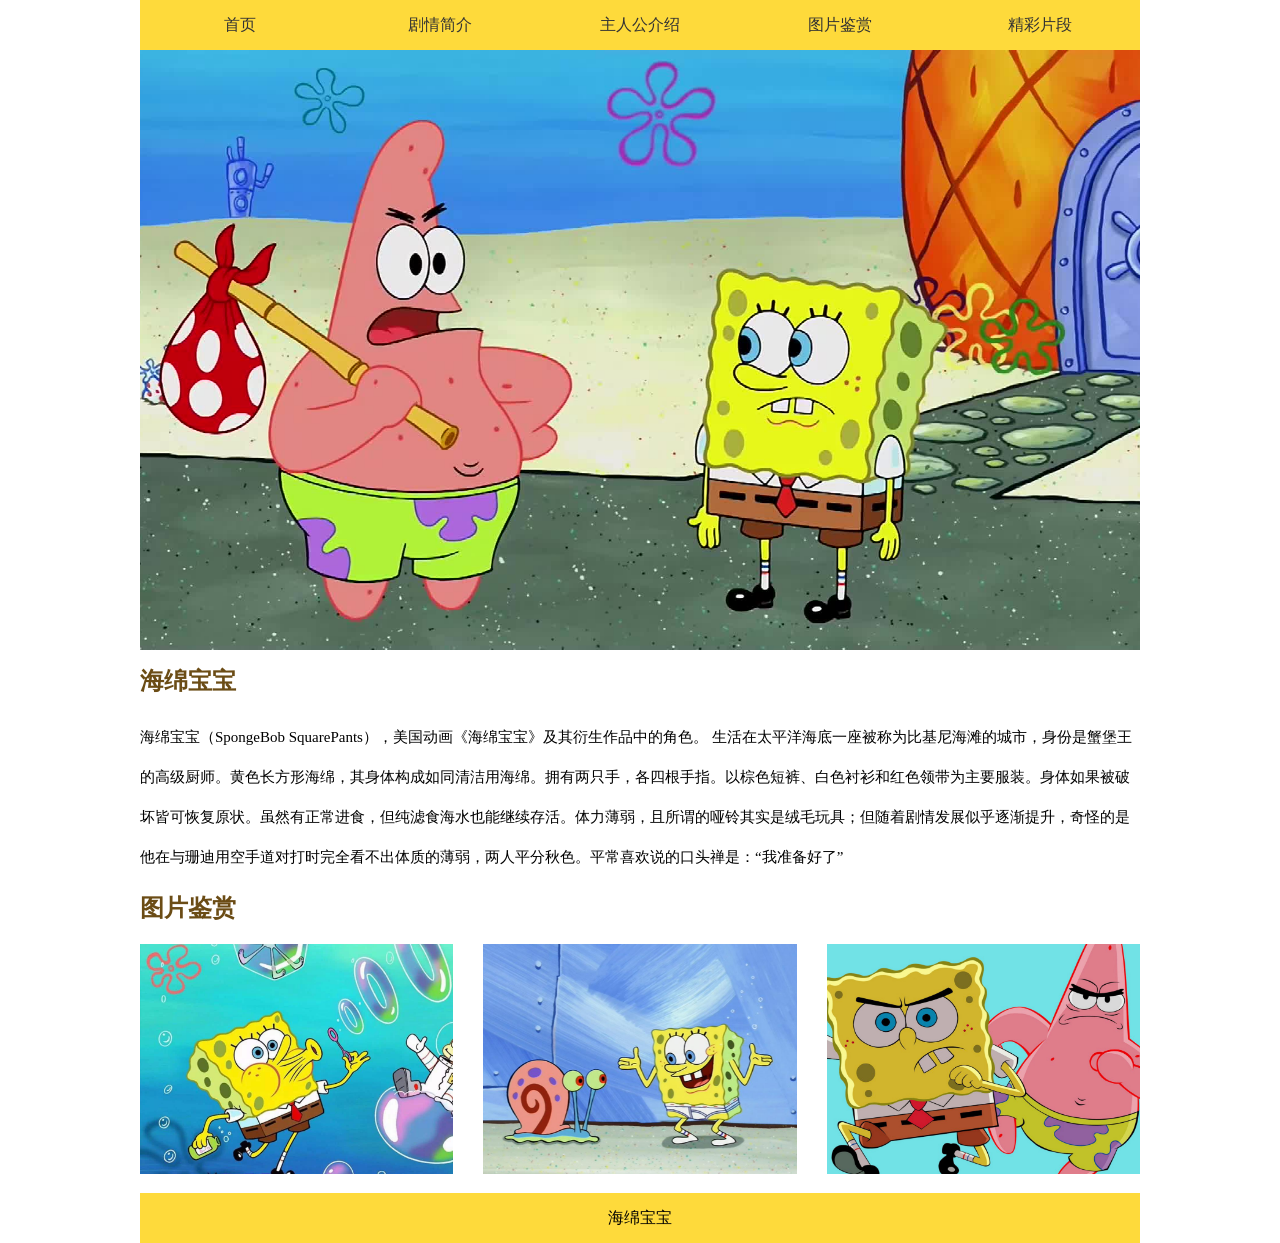
<file: index.html>
<!DOCTYPE html>
<html>
<head>
  <meta charset="utf-8">
  <title>海绵宝宝</title>
  <link rel="stylesheet" href="style.css">
  <style>
    .content {
      background: #fff;
    }

    .content .text {
      flex-basis: 60%;
    }

    .content h2{
      margin-top: 15px;
    }

    .content .text p{
      margin-top: 15px;
      font-size: 15px;
      line-height: 40px;
    }

    .content .photo ul {
      display: flex;
      justify-content: space-between;
      gap: 30px;
      align-items: center;
    }

    .content .photo ul li {
      flex-basis: calc((100% - 30px* 2) / 3);
    }

    .content .photo ul li img {
      width: 100%;
      height: 230px;
      object-fit: cover;
    }
  </style>
</head>
<body>
  <div class="wrapin">
    <!--头部-->
    <header>
      <ul class="nav">
        <li><a href="index.html">首页</a></li>
        <li><a href="juqing.html">剧情简介</a></li>
        <li><a href="juese.html">主人公介绍</a></li>
        <li><a href="tupian.html">图片鉴赏</a></li>
        <li><a href="jingcai.html">精彩片段</a></li>
      </ul>
    </header>

    <!-- 图片 -->
    <div class="banner"> 
      <img src="image/1.jpg" /> 
    </div>

    <!--内容-->
    <div class="content">
      <div class="text">
        <h2>海绵宝宝</h2>
        <P>海绵宝宝（SpongeBob SquarePants），美国动画《海绵宝宝》及其衍生作品中的角色。
          生活在太平洋海底一座被称为比基尼海滩的城市，身份是蟹堡王的高级厨师。黄色长方形海绵，其身体构成如同清洁用海绵。拥有两只手，各四根手指。以棕色短裤、白色衬衫和红色领带为主要服装。身体如果被破坏皆可恢复原状。虽然有正常进食，但纯滤食海水也能继续存活。体力薄弱，且所谓的哑铃其实是绒毛玩具；但随着剧情发展似乎逐渐提升，奇怪的是他在与珊迪用空手道对打时完全看不出体质的薄弱，两人平分秋色。平常喜欢说的口头禅是：“我准备好了”</P>
      </div>
      <div class="photo">
        <h2>图片鉴赏</h2>
        <ul>
          <li><img src="image/3.jpg" /></li>
          <li><img src="image/4.jpg" /></li>
          <li><img src="image/5.jpg" /></li>
        </ul>
      </div>

      <!--底部-->
      <footer>
        <p>海绵宝宝</p>
      </footer>
    </div>
</body>

</html>
</file>
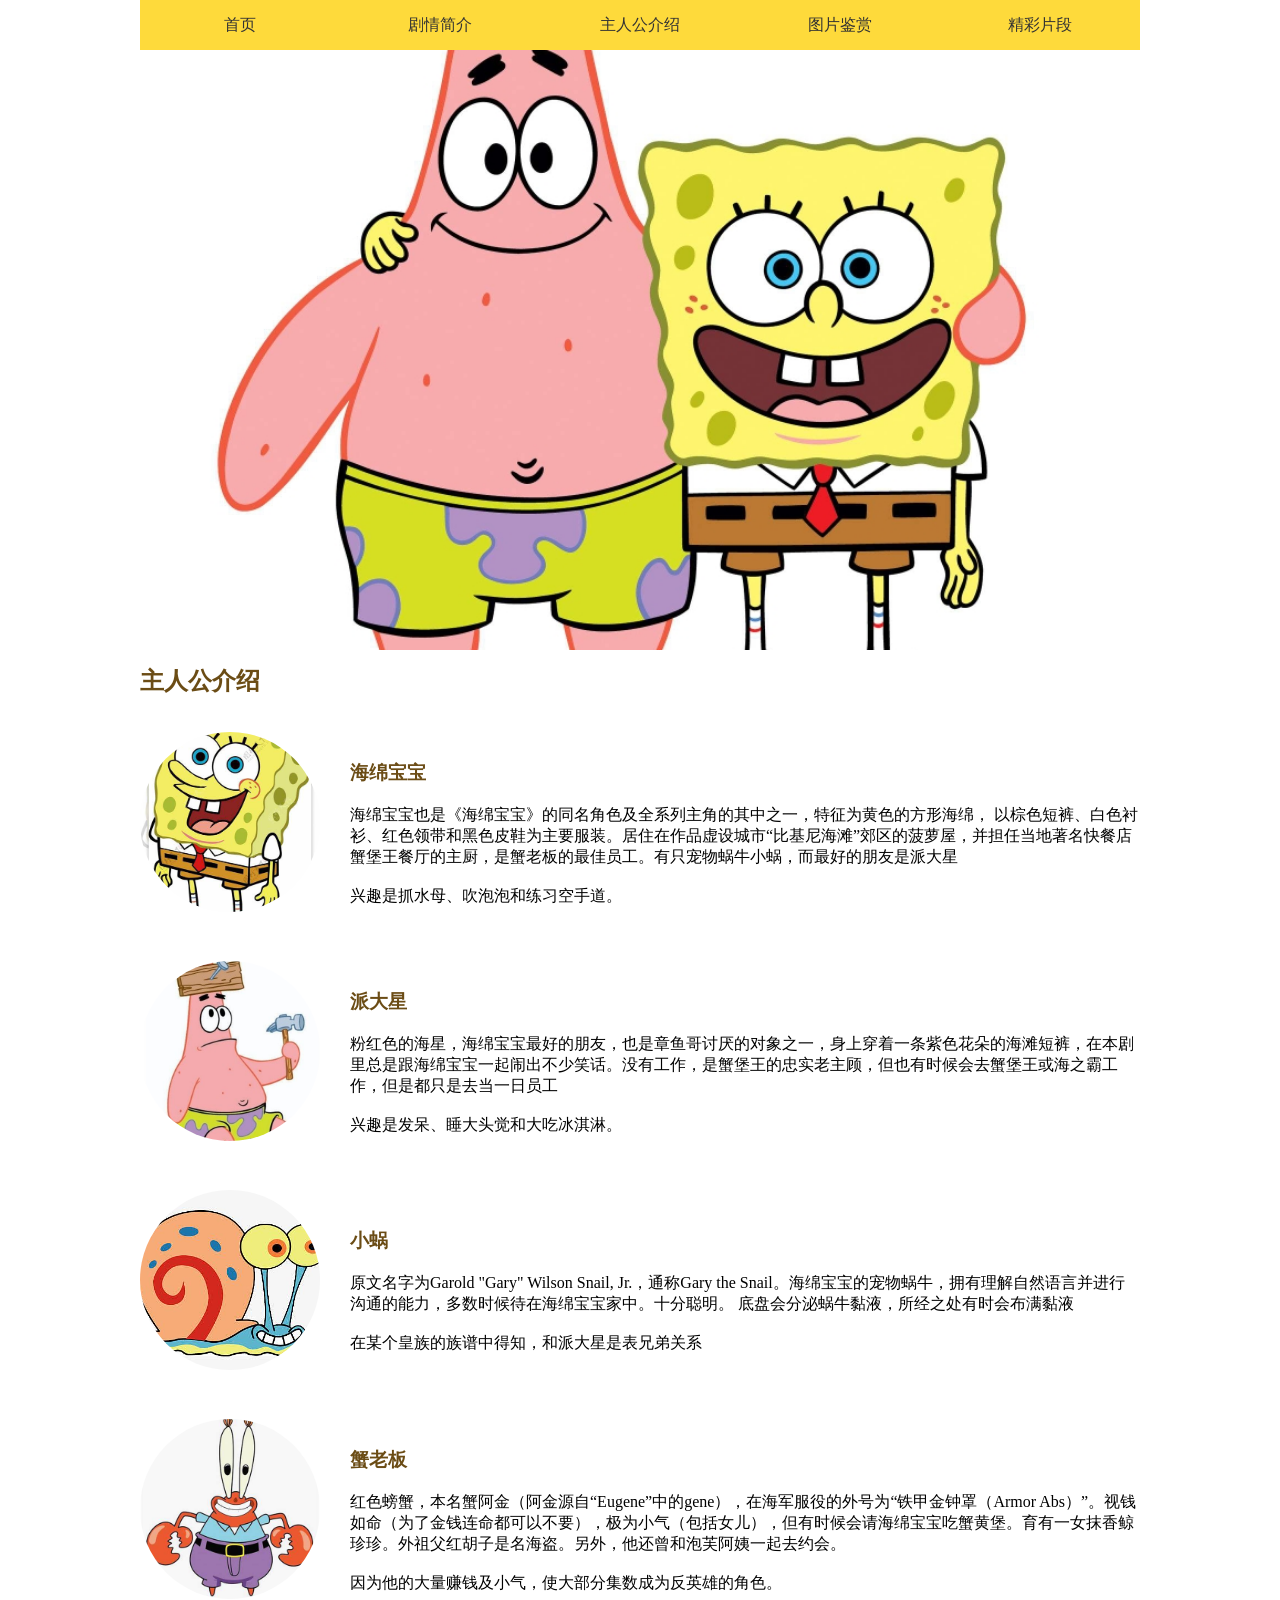
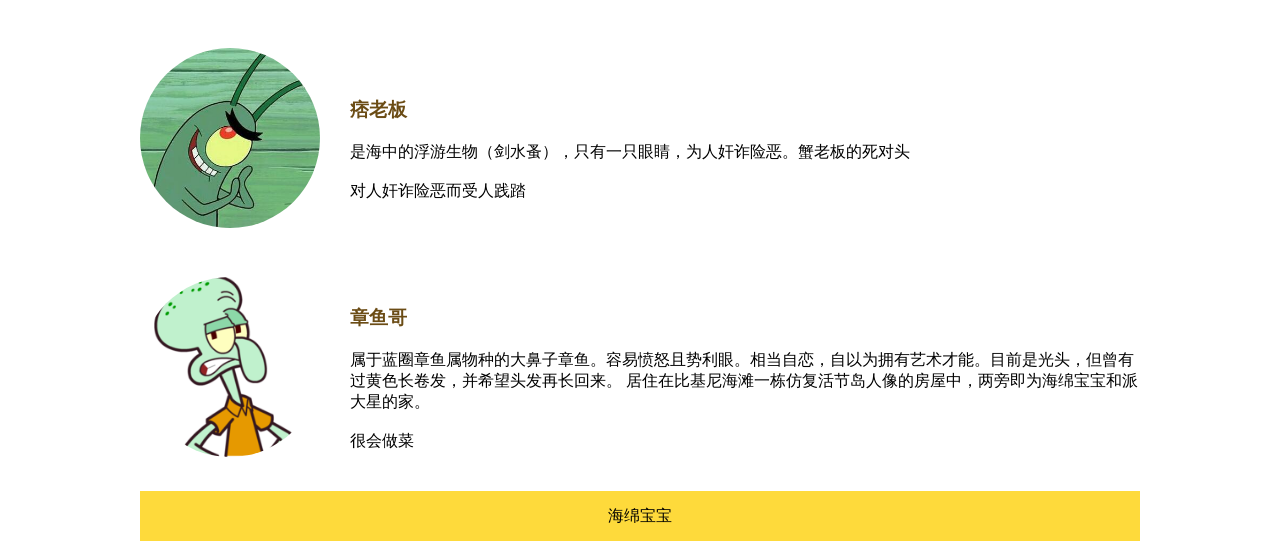
<file: juese.html>
<!DOCTYPE html>
<html>

<head>
  <meta charset="utf-8">
  <title>海绵宝宝</title>
  <link rel="stylesheet" href="style.css">
  <style>
    .content {
      margin-top: 15px;
    }

    .content h2{
      margin-top: 15px;
    }
    .content .photo li {
      display: flex;
      gap: 30px;
      padding: 15px 0;
      margin-top: 15px;
    }

    .content img {
      width: 180px;
      height: 180px;
      border-radius: 50%;
      object-fit: cover;
    }

    .content .photo li .text {
      display: flex;
      flex-direction: column;
      justify-content: center;
    }
  </style>
</head>
<body>
  <div class="wrapin">
    <!--头部-->
    <header>
      <ul class="nav">
        <li><a href="index.html">首页</a></li>
        <li><a href="juqing.html">剧情简介</a></li>
        <li><a href="juese.html">主人公介绍</a></li>
        <li><a href="tupian.html">图片鉴赏</a></li>
        <li><a href="jingcai.html">精彩片段</a></li>
      </ul>
    </header>

    <!-- 图片 -->
    <div class="banner"> <img src="image/17.jpg" /> </div>

    <!--内容-->
    <div class="content">
      <div class="title">
        <h2>主人公介绍</h2>
      </div>
      <ul class="photo">
        <li>
          <div class="pic"> <img src="image/主1.jpg" /> </div>
          <div class="text">
            <h3>海绵宝宝</h3>
            <p>海绵宝宝也是《海绵宝宝》的同名角色及全系列主角的其中之一，特征为黄色的方形海绵， 以棕色短裤、白色衬衫、红色领带和黑色皮鞋为主要服装。居住在作品虚设城市“比基尼海滩”郊区的菠萝屋，并担任当地著名快餐店蟹堡王餐厅的主厨，是蟹老板的最佳员工。有只宠物蜗牛小蜗，而最好的朋友是派大星</p><br />
            <p>兴趣是抓水母、吹泡泡和练习空手道。</p>
          </div>
        </li>
        <li>
          <div class="pic"> <img src="image/主2.jpg" /> </div>
          <div class="text">
            <h3>派大星</h3>
            <p>粉红色的海星，海绵宝宝最好的朋友，也是章鱼哥讨厌的对象之一，身上穿着一条紫色花朵的海滩短裤，在本剧里总是跟海绵宝宝一起闹出不少笑话。没有工作，是蟹堡王的忠实老主顾，但也有时候会去蟹堡王或海之霸工作，但是都只是去当一日员工</p><br />
            <p>兴趣是发呆、睡大头觉和大吃冰淇淋。</p>
          </div>
        </li>
        </li>
        <li>
          <div class="pic"> <img src="image/主3.jpg" /> </div>
          <div class="text">
            <h3>小蜗</h3>
            <p>原文名字为Garold "Gary" Wilson Snail, Jr.，通称Gary the Snail。海绵宝宝的宠物蜗牛，拥有理解自然语言并进行沟通的能力，多数时候待在海绵宝宝家中。十分聪明。
              底盘会分泌蜗牛黏液，所经之处有时会布满黏液</p><br />
            <p>在某个皇族的族谱中得知，和派大星是表兄弟关系</p>
          </div>
        </li>
        </li>
        <li>
          <div class="pic"> <img src="image/主4.jpg" /> </div>
          <div class="text">
            <h3>蟹老板</h3>
            <p>红色螃蟹，本名蟹阿金（阿金源自“Eugene”中的gene），在海军服役的外号为“铁甲金钟罩（Armor Abs）”。视钱如命（为了金钱连命都可以不要），极为小气（包括女儿），但有时候会请海绵宝宝吃蟹黄堡。育有一女抹香鲸珍珍。外祖父红胡子是名海盗。另外，他还曾和泡芙阿姨一起去约会。</p><br />
            <p>因为他的大量赚钱及小气，使大部分集数成为反英雄的角色。</p>
          </div>
        </li>
        </li>
        <li>
          <div class="pic"> <img src="image/主5.jpg" /> </div>
          <div class="text">
            <h3>痞老板</h3>
            <p>是海中的浮游生物（剑水蚤），只有一只眼睛，为人奸诈险恶。蟹老板的死对头</p><br />
            <p>对人奸诈险恶而受人践踏</p>
          </div>
        </li>
        <li>
          <div class="pic"> <img src="image/主6.png" /> </div>
          <div class="text">
            <h3>章鱼哥</h3>
            <p>属于蓝圈章鱼属物种的大鼻子章鱼。容易愤怒且势利眼。相当自恋，自以为拥有艺术才能。目前是光头，但曾有过黄色长卷发，并希望头发再长回来。
              居住在比基尼海滩一栋仿复活节岛人像的房屋中，两旁即为海绵宝宝和派大星的家。</p><br />
            <p>很会做菜</p>
          </div>
        </li>
      </ul>
    </div>

    <!--底部-->
    <footer>
      <p>海绵宝宝</p>
    </footer>
  </div>
</body>

</html>
</file>
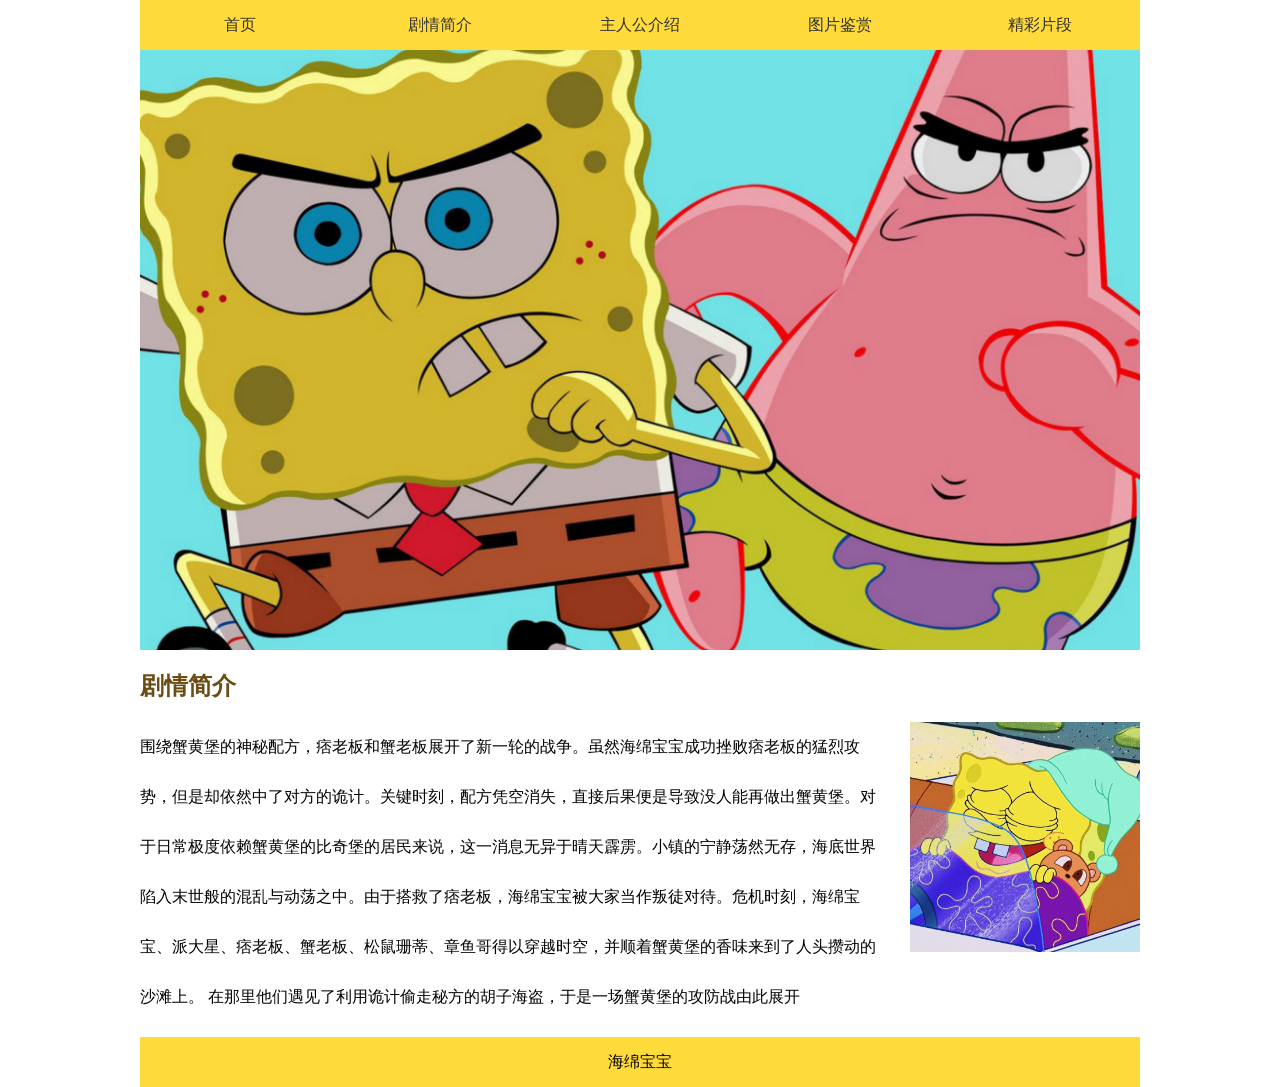
<file: juqing.html>
<!DOCTYPE html>
<html>

<head>
  <meta charset="utf-8">
  <title>海绵宝宝</title>
  <link rel="stylesheet" href="style.css">
  <style>
    .content .text{
      display: flex;
      gap: 20px;
    }

    .content .text p{
      flex-basis: 75%;
      flex-shrink: 0;
      line-height: 50px;
    }

    .content .text .pic{
      flex-grow: 1;
    }

    .content .text .pic img{
      width: 100%;
    }
  </style>
</head>
<body>
  <div class="wrapin">
    <!--头部-->
    <header>
      <ul class="nav">
        <li><a href="index.html">首页</a></li>
        <li><a href="juqing.html">剧情简介</a></li>
        <li><a href="juese.html">主人公介绍</a></li>
        <li><a href="tupian.html">图片鉴赏</a></li>
        <li><a href="jingcai.html">精彩片段</a></li>
      </ul>
    </header>

    <!-- 图片 -->
    <div class="banner"> <img src="image/5.jpg" /> </div>

    <!--内容-->
    <div class="content">
        <h2>剧情简介</h2>
        <div class="text">
          <P>围绕蟹黄堡的神秘配方，痞老板和蟹老板展开了新一轮的战争。虽然海绵宝宝成功挫败痞老板的猛烈攻势，但是却依然中了对方的诡计。关键时刻，配方凭空消失，直接后果便是导致没人能再做出蟹黄堡。对于日常极度依赖蟹黄堡的比奇堡的居民来说，这一消息无异于晴天霹雳。小镇的宁静荡然无存，海底世界陷入末世般的混乱与动荡之中。由于搭救了痞老板，海绵宝宝被大家当作叛徒对待。危机时刻，海绵宝宝、派大星、痞老板、蟹老板、松鼠珊蒂、章鱼哥得以穿越时空，并顺着蟹黄堡的香味来到了人头攒动的沙滩上。 在那里他们遇见了利用诡计偷走秘方的胡子海盗，于是一场蟹黄堡的攻防战由此展开
          </P>
        <div class="pic"><img src="image/6.jpeg" /> </div>
      </div>
    </div>

    <!--底部-->
    <footer>
      <p>海绵宝宝</p>
    </footer>
  </div>
</body>

</html>
</file>
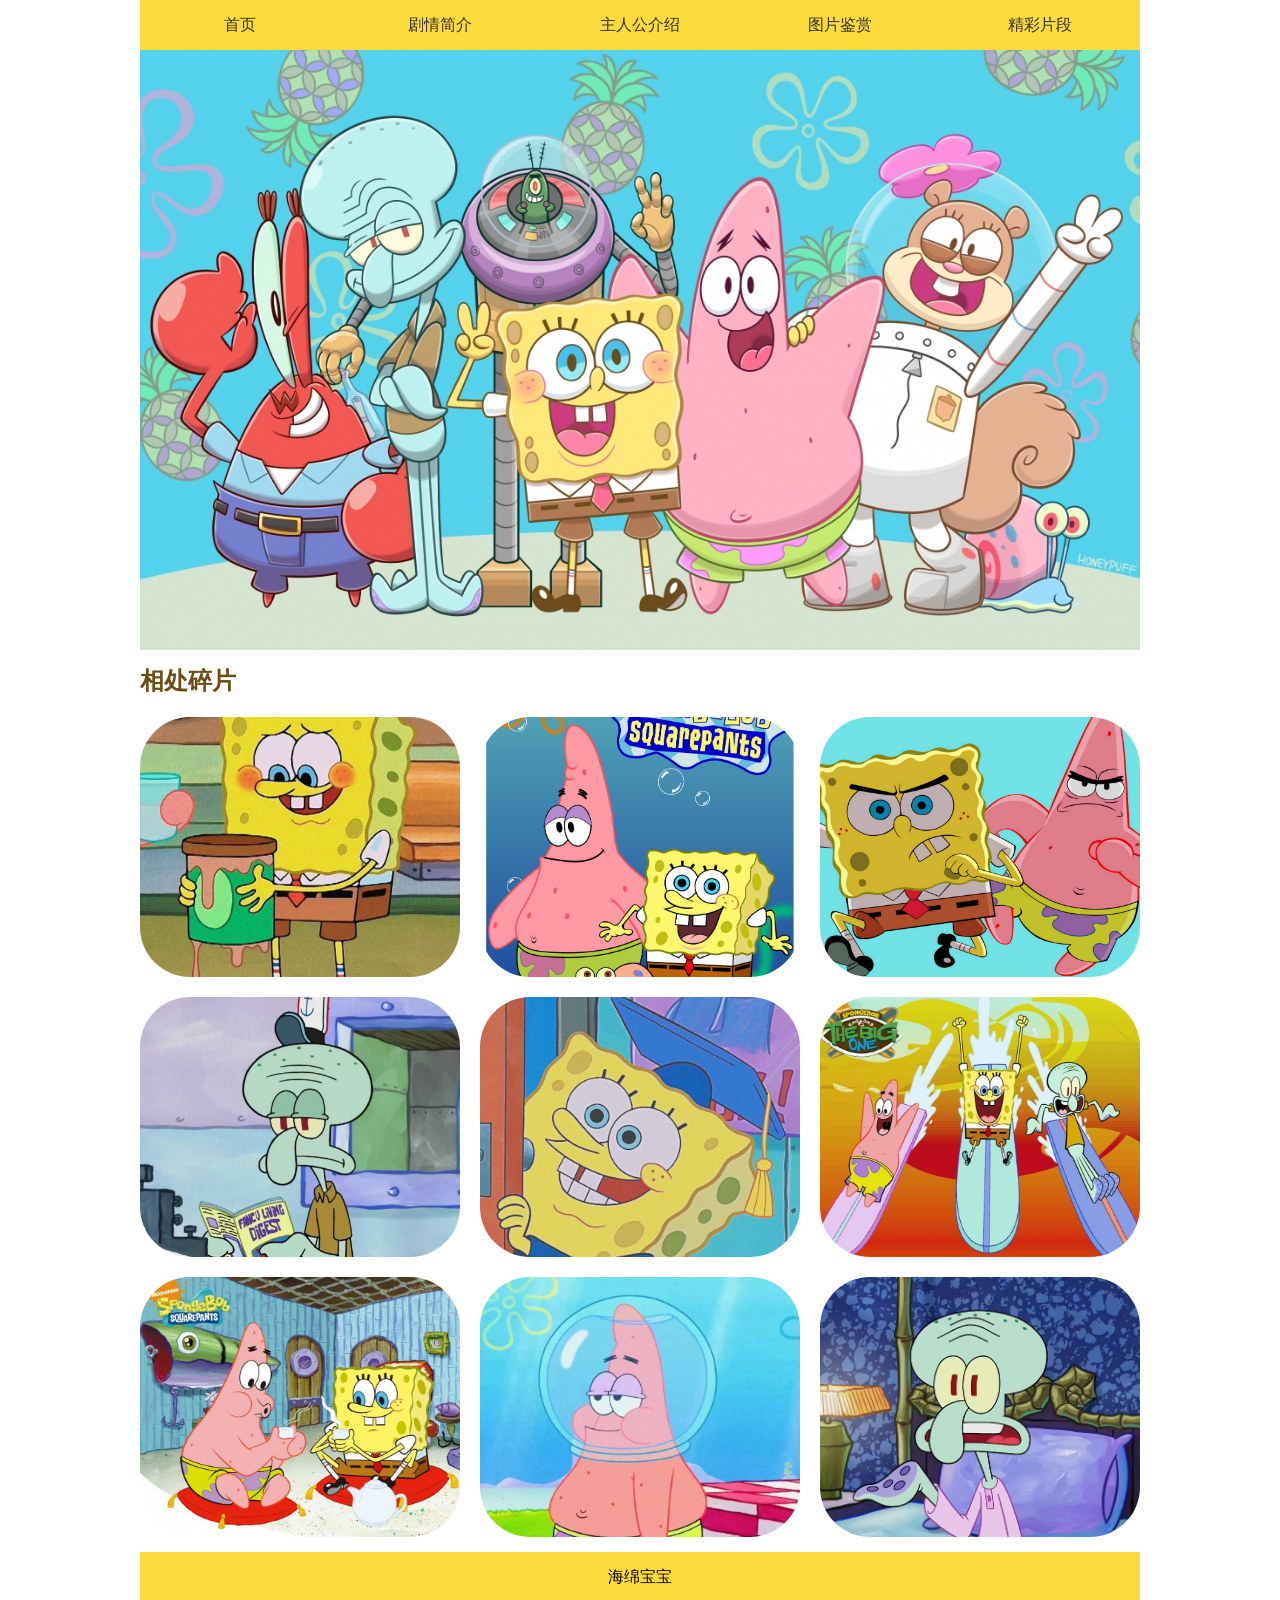
<file: tupian.html>
<!DOCTYPE html>
<html>

<head>
  <meta charset="utf-8">
  <title>海绵宝宝</title>
  <link rel="stylesheet" href="style.css">
  <style>
    .content h2{
      margin-top: 15px;
    }
    .content .photo {
      display: flex;
      flex-wrap: wrap;
      gap: 20px;
      margin-top: 15px;
    }

    .content .photo li {
      flex-basis: calc((100% - 2 * 20px) / 3);
      height: 260px;
    }

    .content .photo img {
      width: 100%;
      height: 100%;
      object-fit: cover;
      border-radius: 50px;
    }

    h2 {
      color: #6b4c15;
    }
  </style>
</head>
<body>
  <div class="wrapin">
    <!--头部-->
    <header>
      <ul class="nav">
        <li><a href="index.html">首页</a></li>
        <li><a href="juqing.html">剧情简介</a></li>
        <li><a href="juese.html">主人公介绍</a></li>
        <li><a href="tupian.html">图片鉴赏</a></li>
        <li><a href="jingcai.html">精彩片段</a></li>
      </ul>
    </header>

    <!-- 图片 -->
    <div class="banner"> <img src="image/16.jpg" /> </div>

    <!--内容-->
    <div class="content">
      <div class="title">
        <h2>相处碎片</h2>
      </div>
      <ul class="photo">
        <li><img src="image/7.jpeg" /></li>
        <li><img src="image/8.jpg" /></li>
        <li><img src="image/9.jpg" /></li>
        <li><img src="image/10.jpg" /></li>
        <li><img src="image/11.jpg" /></li>
        <li><img src="image/12.jpg" /></li>
        <li><img src="image/13.jpg" /></li>
        <li><img src="image/14.jpg" /></li>
        <li><img src="image/15.jpg" /></li>
      </ul>
    </div>

    <!--底部-->
    <footer>
      <p>海绵宝宝</p>
    </footer>
  </div>
</body>

</html>
</file>
<file: style.css>
﻿
    /* 通用 */
      ul,li,body,p{
        margin: 0;
        padding: 0;
      }
      :root{
        --color: #feda3b;
      }
      body {
        background-color: #fff;
      }
  
      ul,
      li {
        list-style-type: none;
      }
  
      a {
        text-decoration: none;
        color: #333;
        cursor: pointer;
      }
      
      .wrapin {
        width: 1000px;
        margin: 0 auto;
      }
  
      header {
        height: 50px;
        background-color: var(--color);
      }
  
      .nav {
        height: 50px;
      }
  
      .nav li {
        line-height: 50px;
        float: left;
        width: 20%;
        text-align: center;
        font-size: 16px;
      }
  
      .nav li a {
        color: #333;
      }
  
      .banner img {
        width: 100%;
        height: 600px;
        display: block;
        object-fit: cover;
      }
  
      footer {
        background: var(--color);
        text-align: center;
        line-height: 50px;
        margin-top: 15px;
      }

      h2,h3{
        color: #6b4c15;
      }
</file>
